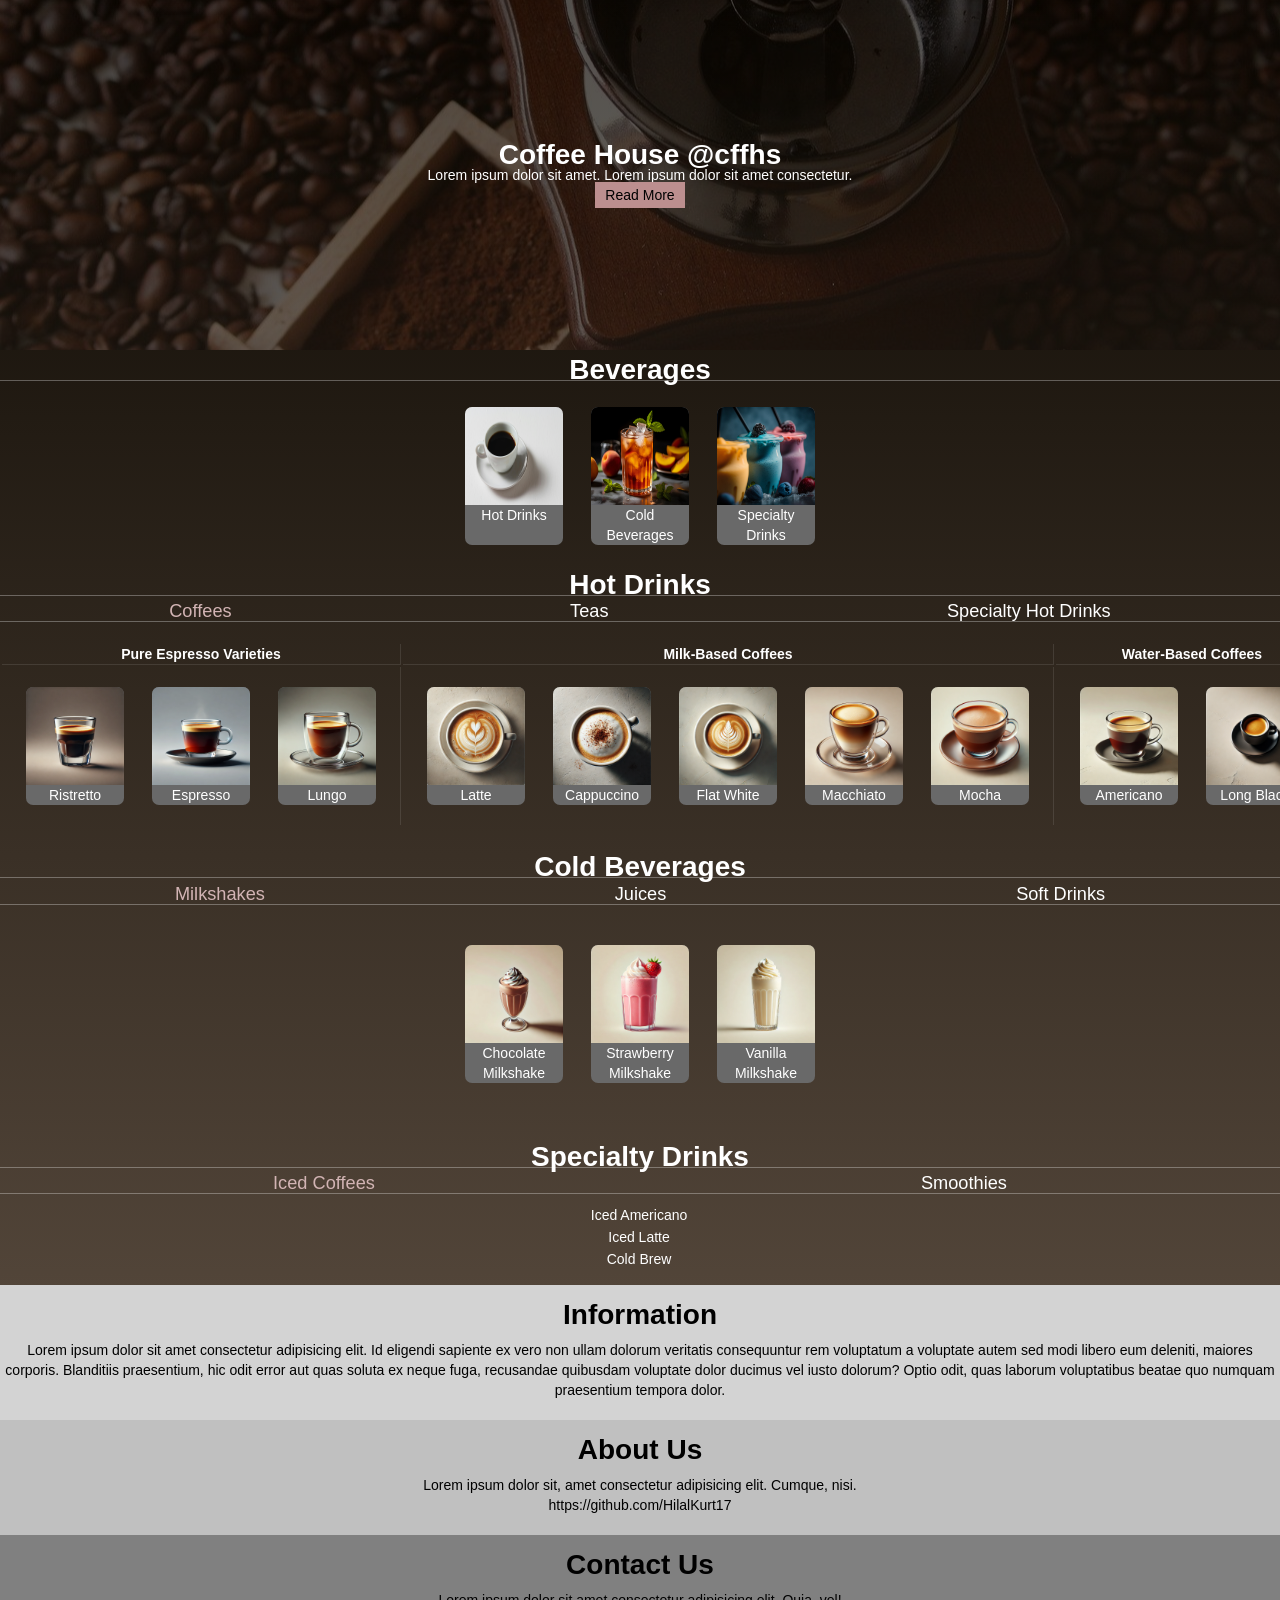
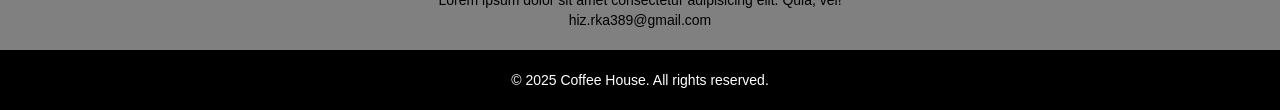
<file: index.html>
<!DOCTYPE html>
<html lang="en">
<head>
    <meta charset="UTF-8">
    <meta name="viewport" content="width=device-width, initial-scale=1.0">
    <title>Coffee House</title>
    
    <link href="style.css" rel="stylesheet">
  
</head>
<body>
    <header>
        <div class="bg-image-header"></div>
        <div class="header-content">
            <h1>Coffee House @cffhs</h1>
            <p>Lorem ipsum dolor sit amet. Lorem ipsum dolor sit amet consectetur.</p>
            <a href="#" class="readmore-btn">Read More</a>
        </div>
       
    </header>
    <main>
        <section id="section-1">
        </section>
    
        <section id="section-2">
            <h1 class="section-header">Beverages</h1>
            <hr class="section-h-hr">
            <div class="body-content overflow"> 
                <div class="card-b" id="card-hot-drinks">
                    <img src="images/americano.jpg" width="100rem" height="100rem">
                    <h1 class="card-title">Hot Drinks</h1>
                </div>
                <div class="card-b" id="card-cold-beverages">
                    <img src="images/icedDrinks.jpg" width="100rem" height="100rem">
                    <h1>Cold Beverages</h1>
                </div>
                <div class="card-b" id="card-specialty-drinks">
                    <img src="images/specialtyDrinks.jpg" width="100rem" height="100rem">
                    <h1>Specialty Drinks</h1>
                </div>
            </div>
        </section>
        <section id="section-3">
            <h1 class="section-header">Hot Drinks</h1>
            <hr class="section-h-hr">
            <div class="body-content">
                <a class="sub-title-h" id="coffee" href="#sub-content-hot-drinks">Coffees</a>
                <a class="sub-title-h" id="tea" href="#sub-content-hot-drinks">Teas</a>
                <a class="sub-title-h" id="other-hot-drinks" href="#sub-content-hot-drinks">Specialty Hot Drinks</a>
            </div>
            <hr class="section-h-hr" style="margin-bottom:20px;">
            <div id="sub-content-hot-drinks" style="overflow:auto;">
                
            </div>
        </section>
        <section id="section-4">
            <h1 class="section-header">Cold Beverages</h1>
            <hr class="section-h-hr">
            <div class="body-content">
                <a class="sub-title-cb" id="milkshakes" href="#sub-content-cold-beverages">Milkshakes</a>
                <a class="sub-title-cb" id="juices" href="#sub-content-cold-beverages">Juices</a>
                <a class="sub-title-cb" id="soft-drinks" href="#sub-content-cold-beverages">Soft Drinks</a>
            </div>
            <hr class="section-h-hr" style="margin-bottom:20px;">
            <div id="sub-content-cold-beverages" class="margin-required">
                
            </div>
        </section>
        <section id="section-5">
            <h1 class="section-header">Specialty Drinks</h1>
            <hr class="section-h-hr">
            <div class="body-content">
                <a class="sub-title-sd" id="iced-coffee" href="#sub-content-specialty-drinks">Iced Coffees</a>
                <a class="sub-title-sd" id="smoothies" href="#sub-content-specialty-drinks">Smoothies</a>
            </div>
            <hr class="section-h-hr" >
            <div id="sub-content-specialty-drinks" class="margin-required">

            </div>
        </section>
        <section id="section-6" class="">
            <div id="info">
                <h1>
                    Information
                </h1>
                <p>
                    Lorem ipsum dolor sit amet consectetur adipisicing elit. Id eligendi sapiente ex vero non ullam dolorum veritatis consequuntur rem voluptatum a voluptate autem sed modi libero eum deleniti, maiores corporis.
                    Blanditiis praesentium, hic odit error aut quas soluta ex neque fuga, recusandae quibusdam voluptate dolor ducimus vel iusto dolorum? Optio odit, quas laborum voluptatibus beatae quo numquam praesentium tempora dolor.
                </p>
            </div>
            <div id="about-us" class="box">
                <h1>
                    About Us
                </h1>
                <p>
                    Lorem ipsum dolor sit, amet consectetur adipisicing elit. Cumque, nisi.</p>
                <p>
                    https://github.com/HilalKurt17
                </p>
            </div>
            <div id="contact-us" class="box">
                <h1>
                    Contact Us
                </h1>
                <p>
                    Lorem ipsum dolor sit amet consectetur adipisicing elit. Quia, vel!
                </p>
                <p>hiz.rka389@gmail.com</p>
            </div>
        </section>
        <footer>
            <div>© 2025 Coffee House. All rights reserved.</div>
        </footer>
    </main>
</body>
<script src="script.js"></script>
</html>
</file>
<file: style.css>
*{
    padding: 0px;
    margin: 0px;
    box-sizing: border-box;
    font-family: 'Arial', 'sans-serif' !important; 
    line-height: 20px;
    
}

html{
    font-size: 12px;
}
body{
    background: linear-gradient(180deg,#0b0701,#69594b);
    text-align: center;
    display:flex;
   flex-direction:column;
}

header .bg-image-header{
    background-image: url(images/coffeehouse3.jpg);
    background-size: cover;
    background-position: center;
    height: 25rem; /*25*html-font-size(10px here)*/
    width: 100%;
    position: absolute;
    z-index: -1;
    opacity: 0.3;
    
}

div.header-content{
    position: absolute;
    color: white;
    font-size: 1rem;
    width: 100%;
    height: 25rem;
    align-content: center;
}
div.header-content h1{
    font-size: 2rem !important;
}
a{
    color: black;
    text-decoration: none;
}

a.readmore-btn{
    padding: 4px;
    padding-left: 9px;
    padding-right: 9px;
    background-color:rosybrown;
    border: 1px solid;
    border-color:rosybrown;
}

a.readmore-btn:hover{
    background-color: #d2b4b4;
}
#section-1{
    color:white;
    margin-top: 25rem;
}
#section-2{
    color:white;
    height: auto;
    width: 100% !important;
    background-color: transparent ;
}

div.body-content{
    display: flex;
    flex-wrap:nowrap;
    margin-bottom: 0px;
}

.card-b{
    background-color:dimgray;
    border-radius: 0.5rem;
    margin-left:1rem;
    margin-right:1rem;
    margin-top: 20px;
    margin-bottom: 20px;
}
.card-b h1{
    font-size: 1rem !important;
    font-weight: lighter;
    
}
.card-b img{
    border-radius: 0.5rem 0.5rem 0 0;
}
div.body-content.overflow{
    width:100%;
    overflow-x:auto;
    padding-left: 10px;
    padding-right: 10px;
}
div.card-b{
    display:inline-block;
    margin-left: 1rem;
    margin-right: 1rem;
    color:white;
    max-width:7rem !important;
    
}

img{
    vertical-align:bottom;
    width: 7rem;
    height: 7rem;
}
section{
    overflow:auto;
    
}
.section-header{
    color:white;
    margin-bottom:0px;
    padding-bottom: 0px;
    vertical-align: bottom;
    margin-top: 10px;
    font-size: 2rem;
}

a.sub-title-h, a.sub-title-cb, a.sub-title-sd{
    color:white;
    margin-top:0px;
    padding-top:0px;
    margin-right:auto;
    margin-left: auto;
    font-weight: normal;
    font-size: 1.3rem;
}

/*scroll bars*/
.body-content::-webkit-scrollbar
{
    display:none;
}

.body-content{
    scrollbar-width: none;
}

hr.section-h-hr{
    border:0px;
    border-top: 1px solid white;
    height: 0.2px;
    opacity: 0.3;
    margin-bottom:0.4rem;
}

li.sub-b-li{
    display: block;
}
ul{
    display:inline;
}

table{
    color:white;
    display:inline;
    width: 100%;
    font-size: 1rem;
    justify-content: center;
    align-self:center;
}

th{
    padding-left: 25px;
    padding-right: 25px;
    border-bottom:1px double rgba(255,255,255,0.1);
    border-top:none;
    border-left:none;
    border-right:none;
}
td.special{
    padding-left: 25px;
    padding-right: 25px;
    border-bottom:none;
    border-top:none;
    border-left:none;
    border-right:none;
}


th.add-border{
    border-right:1px double rgba(255,255,255,0.1);
    
}

td.add-border{
    border-right:0.5px double rgba(255,255,255,0.1);
    
}

a.sub-title-h:active{
    color:#d2b4b4;
}

#section-4{
    margin-top: 20px;
}

#section-6{
    background-color:lightgrey;
    font-size: 1rem;
}
#section-6::after{
    content: "";
    display:block;
    clear: both;
}
#section-6 p{
    margin-left: 0.2rem;
    margin-right: 0.2rem;
}
#section-6 h1{
    font-size: 2rem !important;
    padding-top: 20px;
    padding-bottom: 15px;
}

#info{
    margin-bottom: 20px;
}

#about-us{
    background-color:silver;
    padding-bottom: 20px;
    text-align:center;
}

#contact-us{
    background-color:gray;
    padding-bottom: 20px;
    text-align:center;
}
.box{
    float: left;
    width: 50%;

}
footer{
    background-color:black;
    color: white;
    padding-bottom:20px;
    padding-top:20px;
    text-align:center;
    font-size: 1rem !important;
}

.margin-required{
    margin-bottom:1rem;
    margin-top:0.6rem;
}

@media screen and (min-width: 768px){
    html{
        font-size: 13px !important;
    }
    div.body-content{
        justify-content:center;
    }
}
@media screen and (min-width:1024px){
    html{
        font-size: 14px !important;
    }

    .box{
        float:none;
        width: 100%;
    }
    div.body-content{
        justify-content:center;
    }
}
</file>
